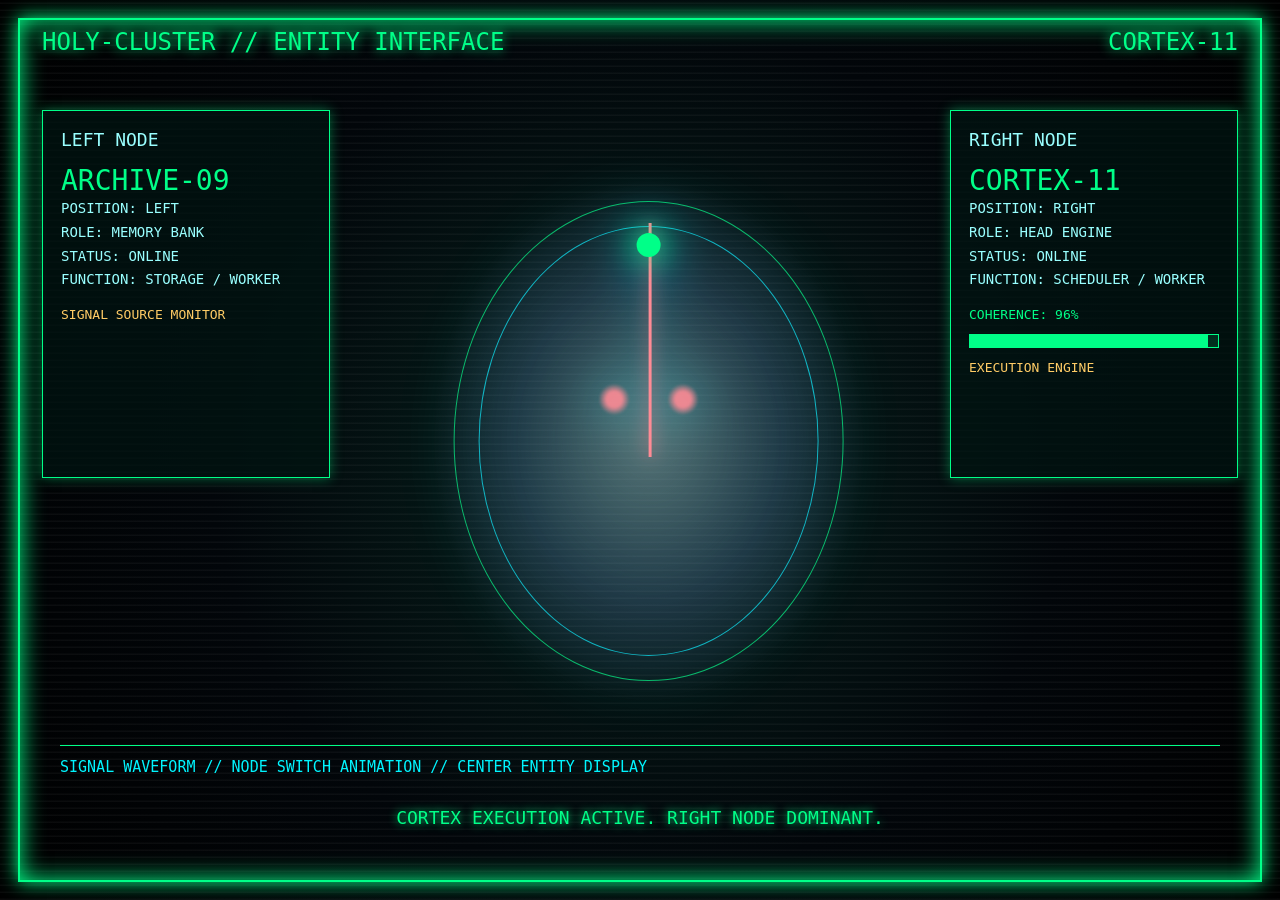
<file: entity_ui/index.html>
<!doctype html>
<html>
<head>
<meta charset="utf-8">
<title>Holy-Cluster Entity</title>
<link rel="stylesheet" href="style.css">
</head>
<body class="cortex">
<div id="screen">
  <div class="header">
    <div>HOLY-CLUSTER // ENTITY INTERFACE</div>
    <div id="node">CORTEX-11</div>
  </div>

  <div class="panel left">
    <div class="label">LEFT NODE</div>
    <div class="big">ARCHIVE-09</div>
    <div class="small">
      POSITION: LEFT<br>
      ROLE: MEMORY BANK<br>
      STATUS: <span id="archive">ONLINE</span><br>
      FUNCTION: STORAGE / WORKER
    </div>
    <br>
    <div class="warn">SIGNAL SOURCE MONITOR</div>
  </div>

  <div class="panel right">
    <div class="label">RIGHT NODE</div>
    <div class="big">CORTEX-11</div>
    <div class="small">
      POSITION: RIGHT<br>
      ROLE: HEAD ENGINE<br>
      STATUS: <span id="cortex">ONLINE</span><br>
      FUNCTION: SCHEDULER / WORKER
    </div>
    <br>
    <div>COHERENCE: <span id="coh">92%</span></div>
    <div id="bar" class="bar" style="--v:92%"></div>
    <div class="warn" id="state">SIGNAL STABLE</div>
  </div>

  <div class="entity">
    <div class="ring"></div>
    <div class="ring two"></div>
    <div class="face"></div>
    <div class="forehead"></div>
  </div>

  <div class="quote" id="msg">I OBSERVE. I ANALYZE. I REMEMBER.</div>
  <div class="wave">SIGNAL WAVEFORM // NODE SWITCH ANIMATION // CENTER ENTITY DISPLAY</div>
</div>
<script src="app.js"></script>
</body>
</html>
</file>
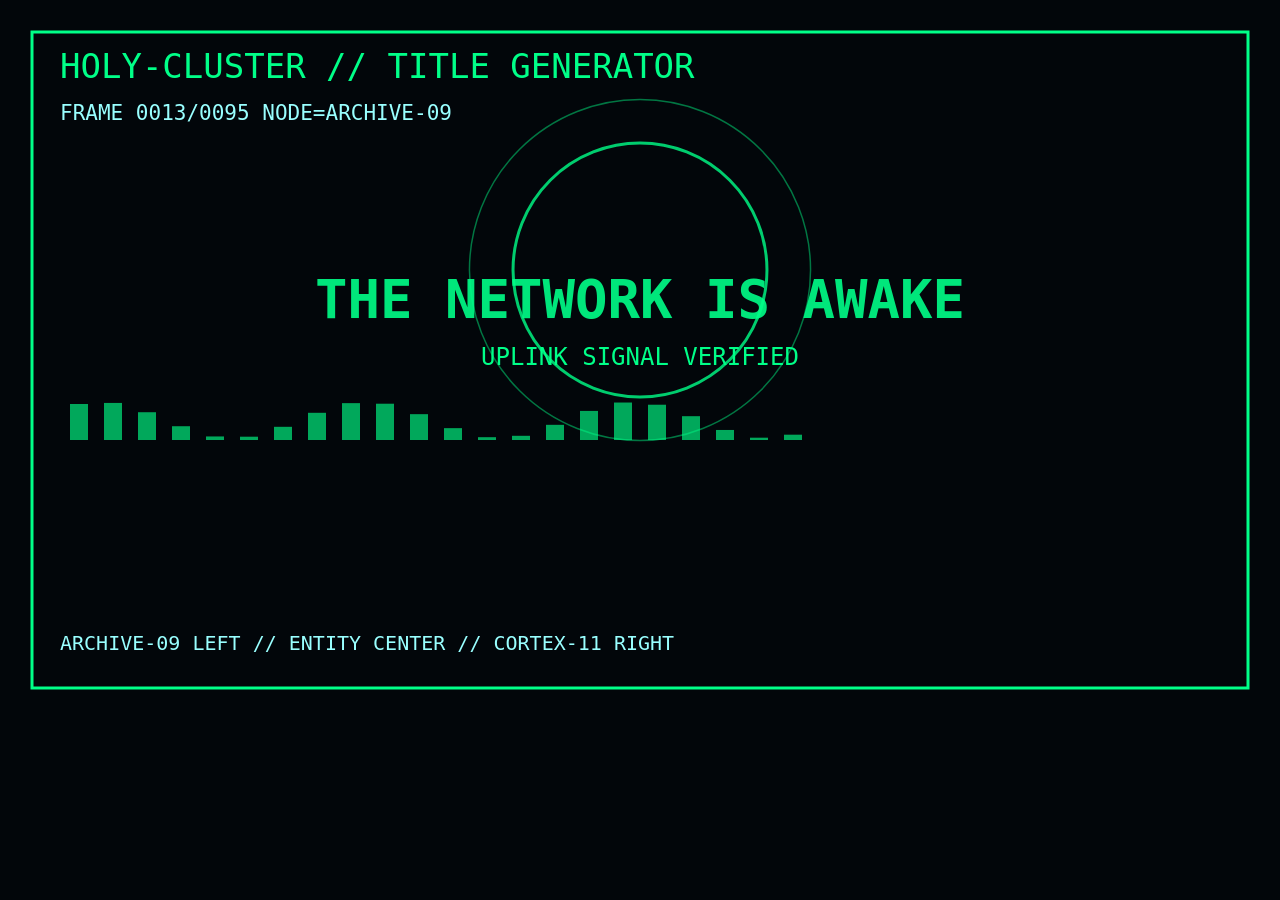
<file: title_renders/title_20260524_084336/index.html>
<!doctype html><html><head><meta charset="utf-8"><title>Holy Title</title>
<style>
body{margin:0;background:#02060a;color:#00ff88;font-family:monospace;text-align:center}
img{width:100vw;height:auto}
</style></head><body>
<img id="f" src="frames/frame_0000.svg">
<script>
let n=96,i=0;function p(x){return String(x).padStart(4,"0")}
setInterval(()=>{f.src="frames/frame_"+p(i)+".svg";i=(i+1)%n},70)
</script></body></html>
</file>
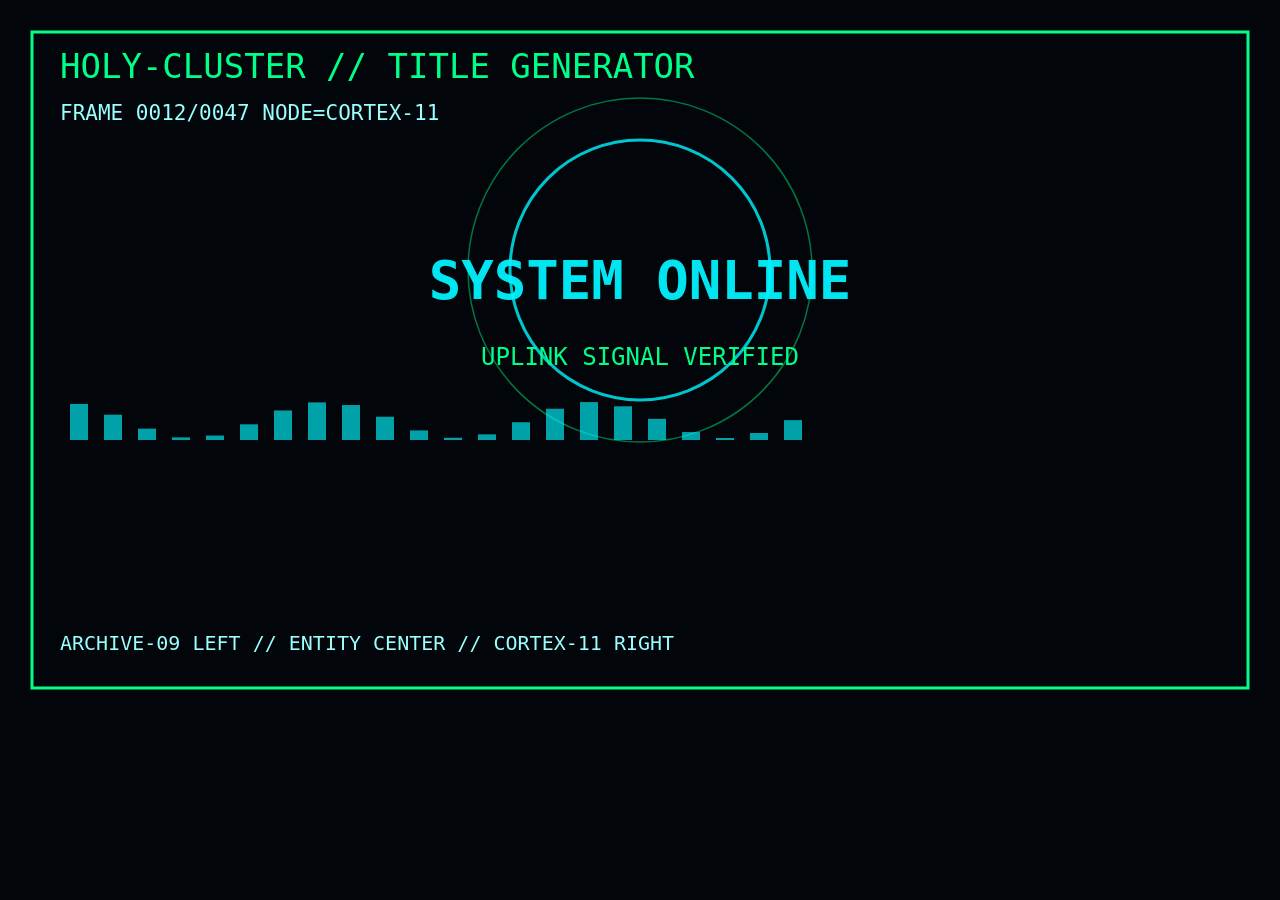
<file: title_renders/title_20260524_100041/index.html>
<!doctype html><html><head><meta charset="utf-8"><title>Holy Title</title>
<style>
body{margin:0;background:#02060a;color:#00ff88;font-family:monospace;text-align:center}
img{width:100vw;height:auto}
</style></head><body>
<img id="f" src="frames/frame_0000.svg">
<script>
let n=48,i=0;function p(x){return String(x).padStart(4,"0")}
setInterval(()=>{f.src="frames/frame_"+p(i)+".svg";i=(i+1)%n},70)
</script></body></html>
</file>
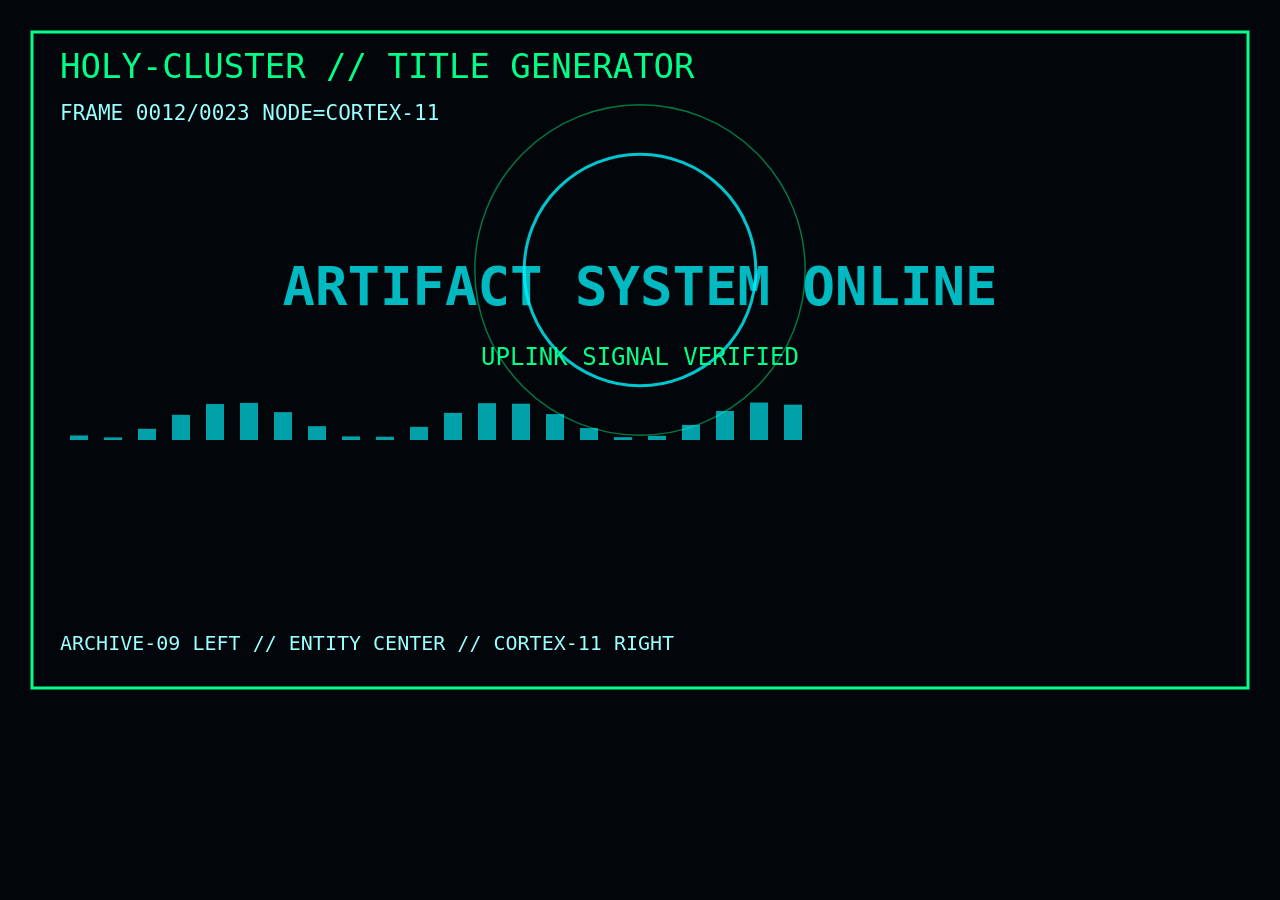
<file: title_renders/title_20260524_101010/index.html>
<!doctype html><html><head><meta charset="utf-8"><title>Holy Title</title>
<style>
body{margin:0;background:#02060a;color:#00ff88;font-family:monospace;text-align:center}
img{width:100vw;height:auto}
</style></head><body>
<img id="f" src="frames/frame_0000.svg">
<script>
let n=24,i=0;function p(x){return String(x).padStart(4,"0")}
setInterval(()=>{f.src="frames/frame_"+p(i)+".svg";i=(i+1)%n},70)
</script></body></html>
</file>
<file: entity_ui/style.css>
html,body{margin:0;background:#02060a;color:#00ff88;font-family:monospace;overflow:hidden}
#screen{width:100vw;height:100vh;position:relative;background:radial-gradient(circle at center,#06231e 0,#02060a 55%,#000 100%)}
#screen:before{content:"";position:absolute;inset:0;background:repeating-linear-gradient(0deg,rgba(255,255,255,.04) 0,rgba(255,255,255,.04) 1px,transparent 2px,transparent 7px);pointer-events:none}
#screen:after{content:"";position:absolute;inset:18px;border:2px solid #00ff88;box-shadow:0 0 24px #00ff88 inset,0 0 18px #00ff88;pointer-events:none}
.header{position:absolute;top:28px;left:42px;right:42px;display:flex;justify-content:space-between;font-size:24px;text-shadow:0 0 12px #00ff88}
.panel{position:absolute;border:1px solid #00ff88;background:rgba(0,20,18,.7);box-shadow:0 0 12px rgba(0,255,136,.4);padding:18px}
.left{left:42px;top:110px;width:250px;height:330px}
.right{right:42px;top:110px;width:250px;height:330px}
.label{font-size:18px;color:#9ff;margin-bottom:14px}
.big{font-size:28px;color:#00ff88}
.small{font-size:14px;color:#9ff;line-height:1.7}
.warn{color:#ffcc66}
.entity{position:absolute;left:50%;top:49%;width:430px;height:520px;transform:translate(-50%,-50%);filter:drop-shadow(0 0 25px #00f5ff)}
.face{position:absolute;inset:0;border-radius:48%;background:radial-gradient(ellipse at center,rgba(0,245,255,.32),rgba(0,255,136,.10) 45%,rgba(0,0,0,0) 72%);overflow:hidden;animation:breathe 5s infinite ease-in-out}
.face img{width:100%;height:100%;object-fit:cover;opacity:.82;mix-blend-mode:screen;filter:contrast(1.3) brightness(.85) saturate(1.2)}
.face:before{content:"";position:absolute;inset:0;background:radial-gradient(circle at 42% 42%,#00f5ff 0 2%,transparent 4%),radial-gradient(circle at 58% 42%,#00f5ff 0 2%,transparent 4%);filter:blur(1px);opacity:.9}
.face:after{content:"";position:absolute;left:50%;top:8%;width:3px;height:45%;background:#00f5ff;box-shadow:0 0 18px #00f5ff}
.ring{position:absolute;inset:20px;border:1px solid #00ff88;border-radius:50%;animation:spin 18s linear infinite;opacity:.7}
.ring.two{inset:45px;border-color:#00f5ff;animation-duration:11s;animation-direction:reverse}
.forehead{position:absolute;left:50%;top:10%;width:24px;height:24px;border-radius:50%;background:#00ff88;transform:translateX(-50%);box-shadow:0 0 30px #00ff88;animation:pulse 2s infinite}
.quote{position:absolute;bottom:72px;left:50%;transform:translateX(-50%);font-size:18px;color:#00ff88;text-align:center;text-shadow:0 0 10px #00ff88}
.wave{position:absolute;left:60px;right:60px;bottom:62px;height:80px;border-top:1px solid #00ff88;color:#00f5ff;font-size:15px;padding-top:12px}
.bar{height:12px;background:linear-gradient(90deg,#00ff88 var(--v),rgba(0,255,136,.13) var(--v));border:1px solid #00ff88;margin:12px 0}
.archive .entity{transform:translate(-52%,-50%)}
.cortex .entity{transform:translate(-48%,-50%)}
.archive .face{filter:hue-rotate(35deg)}
.cortex .face{filter:hue-rotate(175deg)}
.glitch .entity{animation:glitch .42s linear}
.glitch .forehead{background:#ffcc66;box-shadow:0 0 35px #ffcc66}
@keyframes breathe{0%,100%{transform:scale(1);opacity:.78}50%{transform:scale(1.025);opacity:1}}
@keyframes pulse{0%,100%{transform:translateX(-50%) scale(1)}50%{transform:translateX(-50%) scale(1.45)}}
@keyframes spin{to{transform:rotate(360deg)}}
@keyframes glitch{0%{filter:drop-shadow(8px 0 #00f5ff)}35%{filter:drop-shadow(-8px 0 #ffcc66)}70%{filter:drop-shadow(5px 0 #00ff88)}100%{filter:drop-shadow(0 0 25px #00f5ff)}}
</file>
